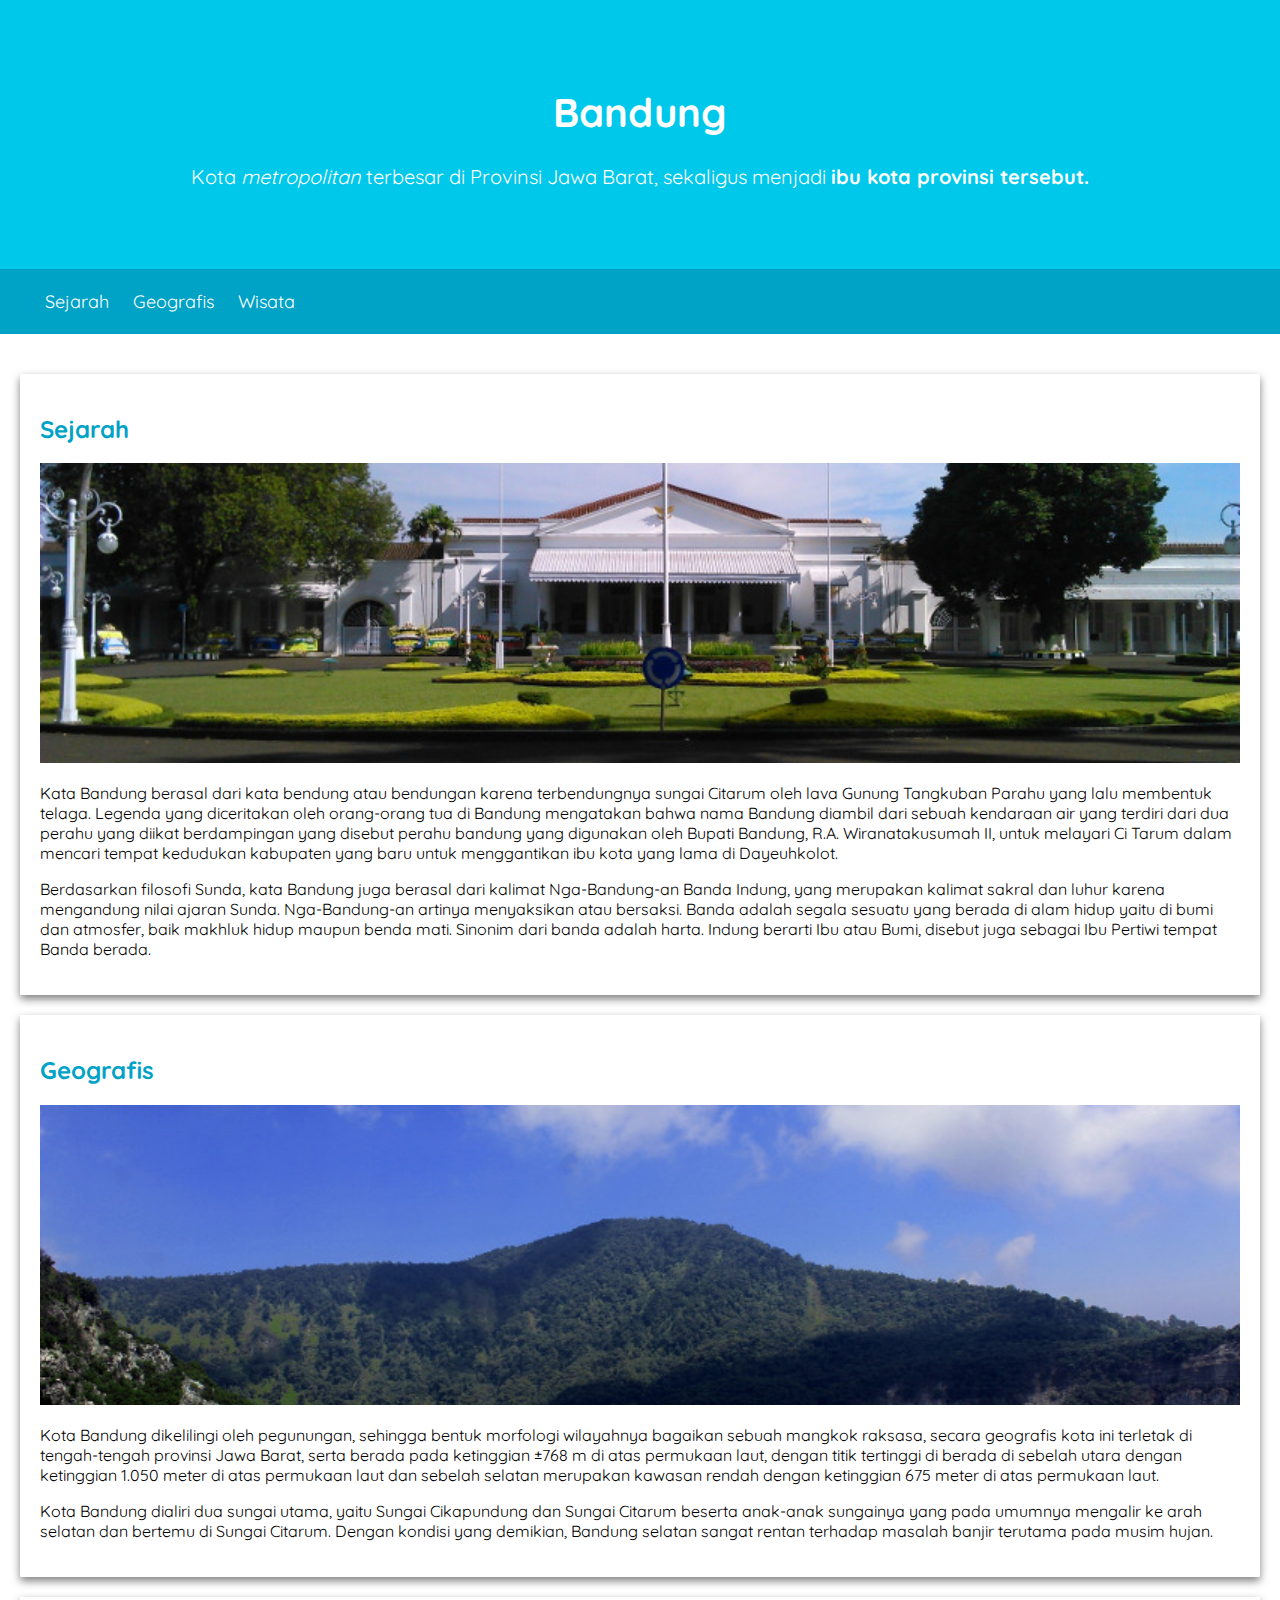
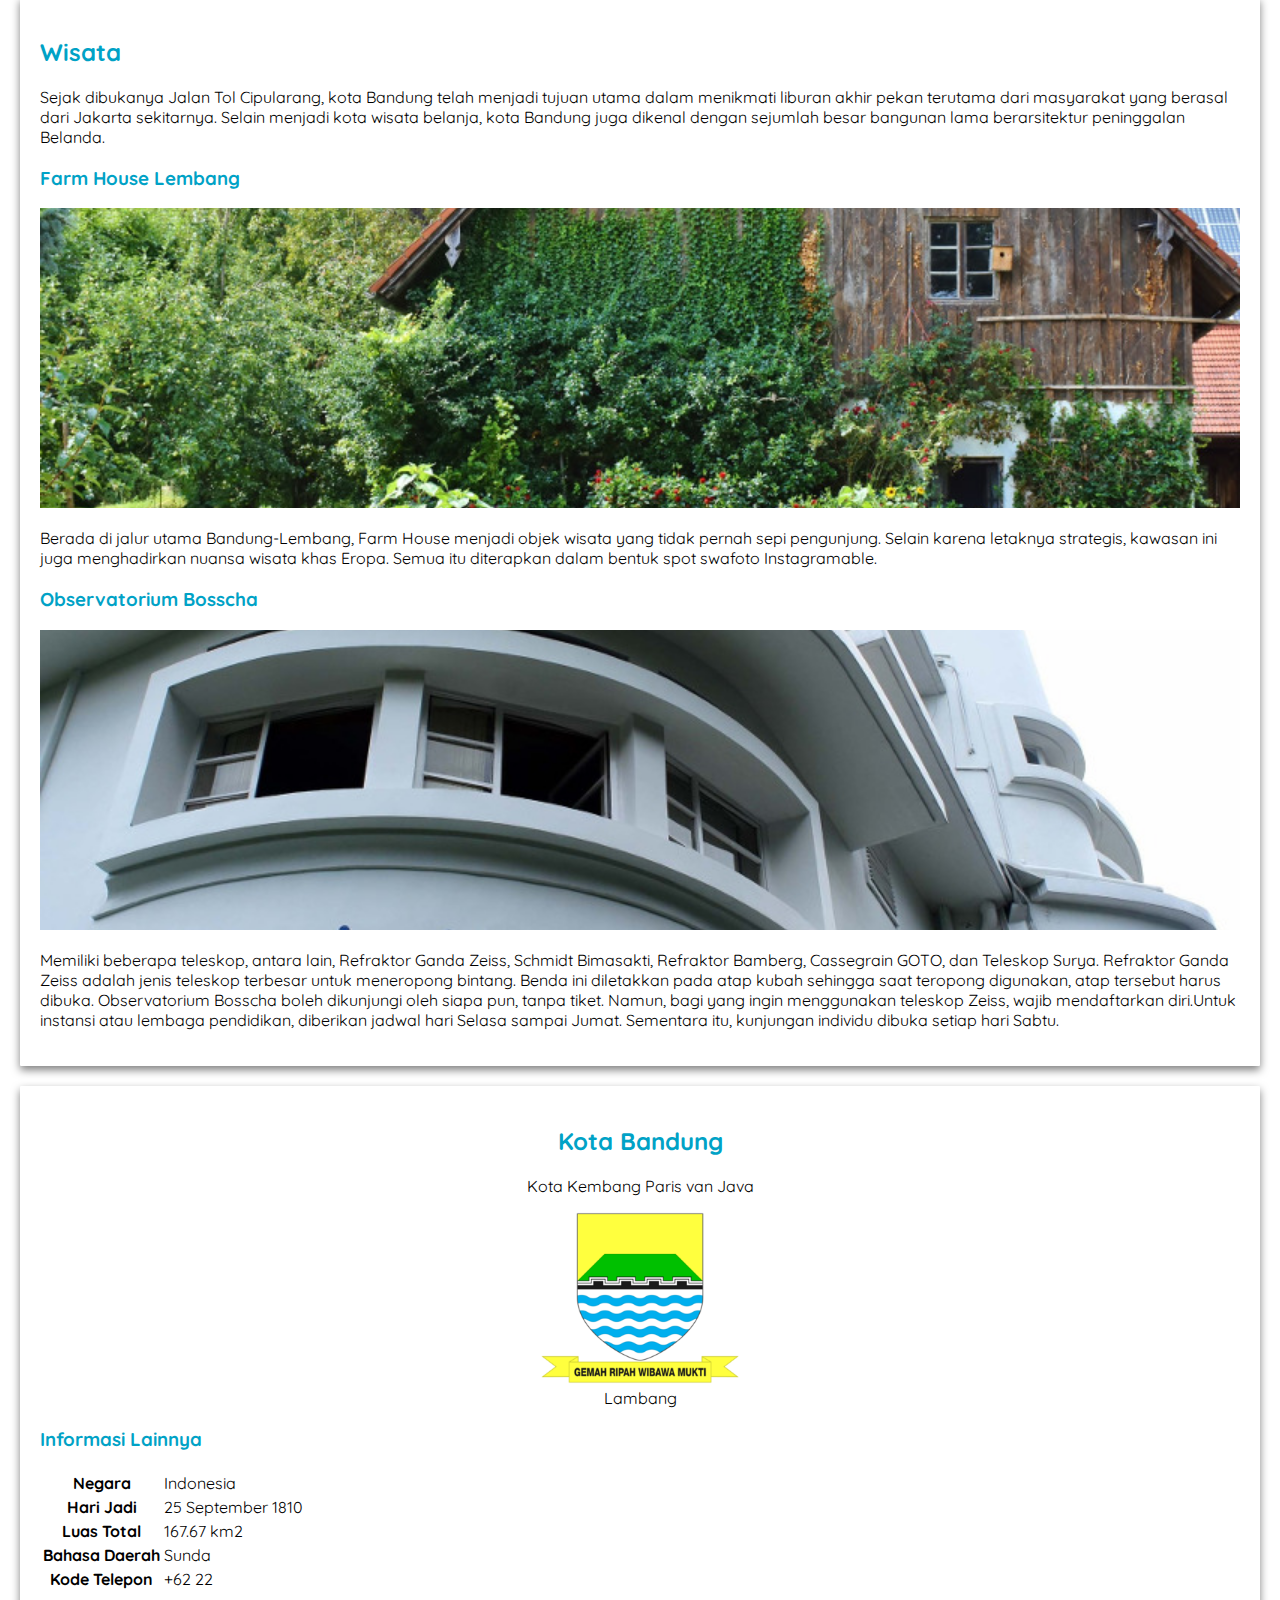
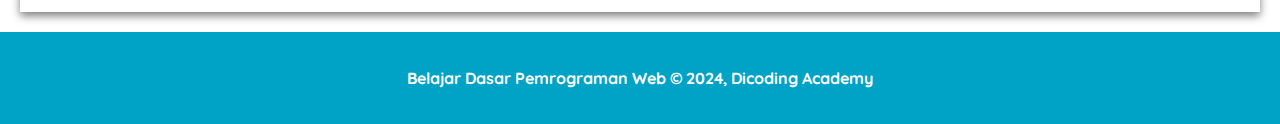
<file: index.html>
<!DOCTYPE html>
<html lang="en">

<head>
    <meta charset="UTF-8">
    <meta name="viewport" content="width=device-width, initial-scale=1.0">
    <title>Halaman Profil Bandung</title>

    <!-- CSS Code -->
    <link rel="stylesheet" href="assets/styles/style.css">

    <!-- Google Fonts -->
    <link rel="preconnect" href="https://fonts.googleapis.com">
    <link rel="preconnect" href="https://fonts.gstatic.com" crossorigin>
    <link href="https://fonts.googleapis.com/css2?family=Quicksand:wght@300..700;400&display=swap" rel="stylesheet">
</head>

<body>
    <header>
        <div class="jumbotron">
            <h1>Bandung</h1>
            <p>Kota <em>metropolitan</em> terbesar di Provinsi Jawa Barat, sekaligus menjadi <strong>ibu kota provinsi
                    tersebut.</strong></p>
        </div>

        <nav>
            <ul>
                <li><a href="#sejarah">Sejarah</a></li>
                <li><a href="#geografis">Geografis</a></li>
                <li><a href="#wisata">Wisata</a></li>
            </ul>
        </nav>

    </header>

    <main>
        <!-- Konten Utama -->
        <div id="content">
            <article id="sejarah" class="card">
                <h2>Sejarah</h2>
                <img src="assets/image/history.jpg" alt="Sejarah" class="featured-image">
                <p>Kata Bandung berasal dari kata bendung atau bendungan karena terbendungnya sungai Citarum oleh lava
                    Gunung
                    Tangkuban Parahu yang lalu membentuk telaga. Legenda yang diceritakan oleh orang-orang tua di
                    Bandung mengatakan
                    bahwa nama Bandung diambil dari sebuah kendaraan air yang terdiri dari dua perahu yang diikat
                    berdampingan yang
                    disebut perahu bandung yang digunakan oleh Bupati Bandung, R.A. Wiranatakusumah II, untuk melayari
                    Ci Tarum
                    dalam mencari tempat kedudukan kabupaten yang baru untuk menggantikan ibu kota yang lama di
                    Dayeuhkolot.</p>

                <p>Berdasarkan filosofi Sunda, kata Bandung juga berasal dari kalimat Nga-Bandung-an Banda Indung, yang
                    merupakan
                    kalimat sakral dan luhur karena mengandung nilai ajaran Sunda. Nga-Bandung-an artinya menyaksikan
                    atau bersaksi.
                    Banda adalah segala sesuatu yang berada di alam hidup yaitu di bumi dan atmosfer, baik makhluk hidup
                    maupun
                    benda mati. Sinonim dari banda adalah harta. Indung berarti Ibu atau Bumi, disebut juga sebagai Ibu
                    Pertiwi
                    tempat Banda berada.</p>
            </article>

            <article id="geografis" class="card">
                <h2>Geografis</h2>
                <img src="assets/image/geografis.jpg" alt="Geografis" class="featured-image">
                <p>Kota Bandung dikelilingi oleh pegunungan, sehingga bentuk morfologi wilayahnya bagaikan sebuah
                    mangkok raksasa,
                    secara geografis kota ini terletak di tengah-tengah provinsi Jawa Barat, serta berada pada
                    ketinggian ±768 m di
                    atas permukaan laut, dengan titik tertinggi di berada di sebelah utara dengan ketinggian 1.050 meter
                    di atas
                    permukaan laut dan sebelah selatan merupakan kawasan rendah dengan ketinggian 675 meter di atas
                    permukaan laut.
                </p>

                <p>Kota Bandung dialiri dua sungai utama, yaitu Sungai Cikapundung dan Sungai Citarum beserta anak-anak
                    sungainya
                    yang pada umumnya mengalir ke arah selatan dan bertemu di Sungai Citarum. Dengan kondisi yang
                    demikian, Bandung
                    selatan sangat rentan terhadap masalah banjir terutama pada musim hujan.</p>
            </article>

            <article id="wisata" class="card">
                <h2>Wisata</h2>
                <p>Sejak dibukanya Jalan Tol Cipularang, kota Bandung telah menjadi tujuan utama dalam menikmati liburan
                    akhir pekan
                    terutama dari masyarakat yang berasal dari Jakarta sekitarnya. Selain menjadi kota wisata belanja,
                    kota Bandung
                    juga dikenal dengan sejumlah besar bangunan lama berarsitektur peninggalan Belanda.</p>

                <section>
                    <h3>Farm House Lembang</h3>
                    <img src="assets/image/farm-house.jpg" alt="Farm-house" class="featured-image">
                    <p>Berada di jalur utama Bandung-Lembang, Farm House menjadi objek wisata yang tidak pernah sepi
                        pengunjung. Selain
                        karena letaknya strategis, kawasan ini juga menghadirkan nuansa wisata khas Eropa. Semua itu
                        diterapkan dalam
                        bentuk spot swafoto Instagramable.</p>
                </section>

                <section>
                    <h3>Observatorium Bosscha</h3>
                    <img src="assets/image/bosscha.jpg" alt="Bosscha" class="featured-image">
                    <p>Memiliki beberapa teleskop, antara lain, Refraktor Ganda Zeiss, Schmidt Bimasakti, Refraktor
                        Bamberg, Cassegrain
                        GOTO, dan Teleskop Surya. Refraktor Ganda Zeiss adalah jenis teleskop terbesar untuk meneropong
                        bintang. Benda
                        ini diletakkan pada atap kubah sehingga saat teropong digunakan, atap tersebut harus dibuka.
                        Observatorium
                        Bosscha boleh dikunjungi oleh siapa pun, tanpa tiket. Namun, bagi yang ingin menggunakan
                        teleskop Zeiss, wajib
                        mendaftarkan diri.Untuk instansi atau lembaga pendidikan, diberikan jadwal hari Selasa sampai
                        Jumat. Sementara
                        itu, kunjungan individu dibuka setiap hari Sabtu.</p>
                </section>
            </article>
        </div>

        <!-- Konten Samping -->
        <aside>
            <article class="profile card">
                <header>
                    <h2>Kota Bandung</h2>
                    <p>Kota Kembang Paris van Java</p>
                    <figure>
                        <img src="assets/image/bandung-badge.png" >
                        <figcaption>Lambang</figcaption>
                    </figure>
                </header>

                <section>
                    <h3>Informasi Lainnya</h3>

                    <table>
                        <tr>
                            <th>Negara</th>
                            <td>Indonesia</td>
                        </tr>
                        <tr>
                            <th>Hari Jadi</th>
                            <td>25 September 1810</td>
                        </tr>
                        <tr>
                            <th>Luas Total</th>
                            <td>167.67 km2</td>
                        </tr>
                        <tr>
                            <th>Bahasa Daerah</th>
                            <td>Sunda</td>
                        </tr>
                        <tr>
                            <th>Kode Telepon</th>
                            <td>+62 22</td>
                        </tr>
                    </table>
                </section>

            </article>
        </aside>
    </main>

    <footer>
        <p>Belajar Dasar Pemrograman Web &#169; 2024, Dicoding Academy</p>
    </footer>
</body>

</html>
</file>
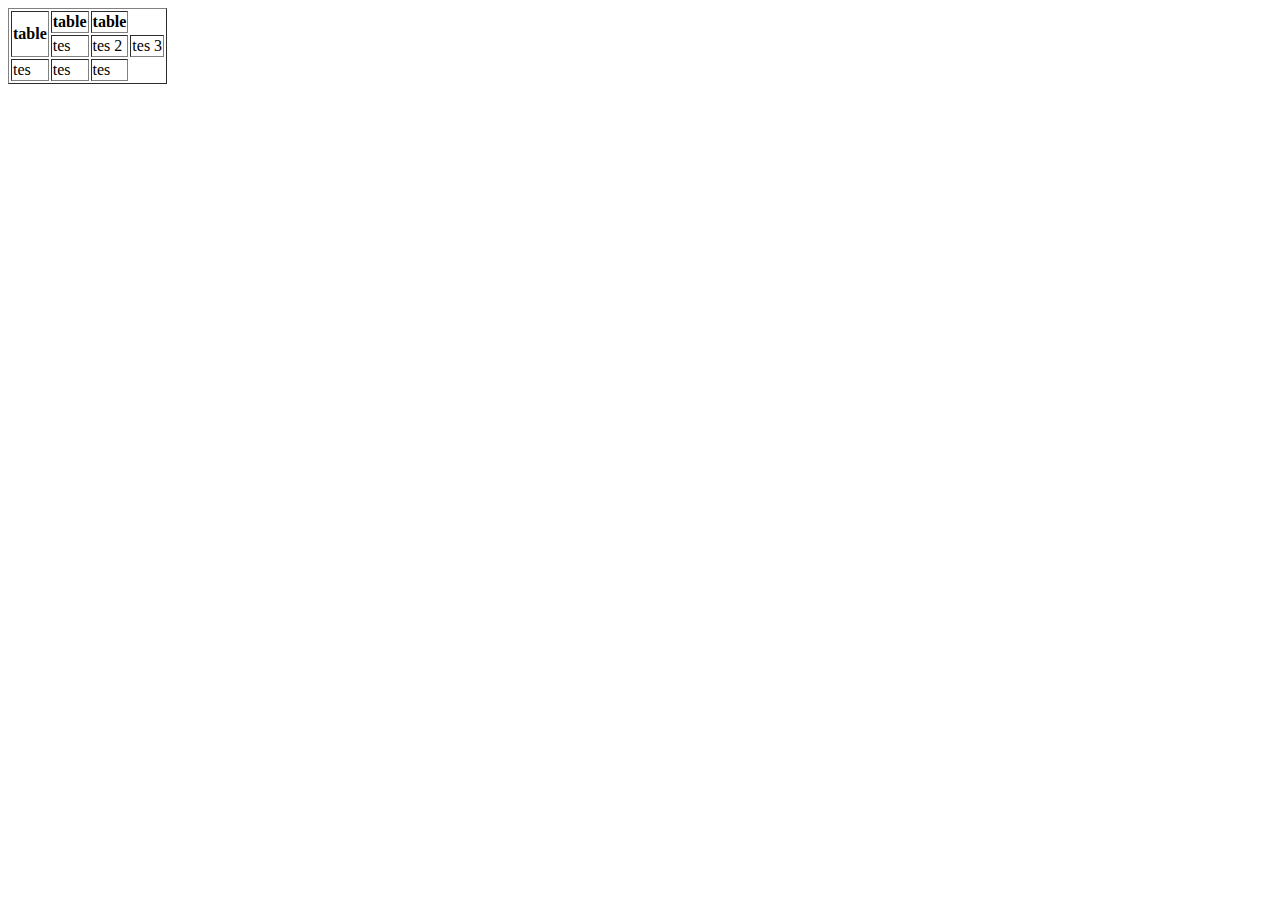
<file: table.html>
<!DOCTYPE html>
<html lang="en">
<head>
    <meta charset="UTF-8">
    <meta name="viewport" content="width=device-width, initial-scale=1.0">
    <title>Document</title>
</head>
<body>
    <table border="1">
        <tr>
            <th rowspan="2">table</th>
            <th>table</th>
            <th>table</th>
        </tr>
        <tr>
            <td >tes</td>
            <td colspan="">tes 2</td>
            <td>tes 3</td>
        </tr>
        <tr>
            <td>tes</td>
            <td>tes</td>
            <td>tes</td>
        </tr>
    </table>
</body>
</html>
</file>
<file: assets/styles/style.css>
body {
    font-family: 'Quicksand', sans-serif;

    margin: 0;
    padding: 0;
}

h2, h3 {
    color: #00a2c6
}

footer {
    padding: 20px;
    color: white; 
    background-color: #00a2c6;
    text-align: center;
    font-weight: bold;
}

nav a {
    font-size: 18px;
    font-weight: 400;
    text-decoration: none;
    color: white;
}

nav a:hover {
    font-weight: bold;
}

.profile header {
    text-align: center;
}

.featured-image {
    width: 100%;
    max-height: 300px;
    object-fit: cover;
    object-position: center;
}

.profile img {
    width: 200px;
}

.card {
    box-shadow: 0 4px 8px 0 rgba(0, 0, 0, 0.5);
    border-radius: 1px;

    padding: 20px;
    margin-top: 20px;
}

.jumbotron {
    font-size: 20px;
    padding: 60px;
    background-color: #00c8eb;
    text-align: center;
    color: white;
}

nav li {
    display: inline;
    list-style-type: none;
    margin-right: 20px;
}

nav {
    background-color: #00a2c6;
    padding: 5px;
}

main {
    padding: 20px;
}
</file>
